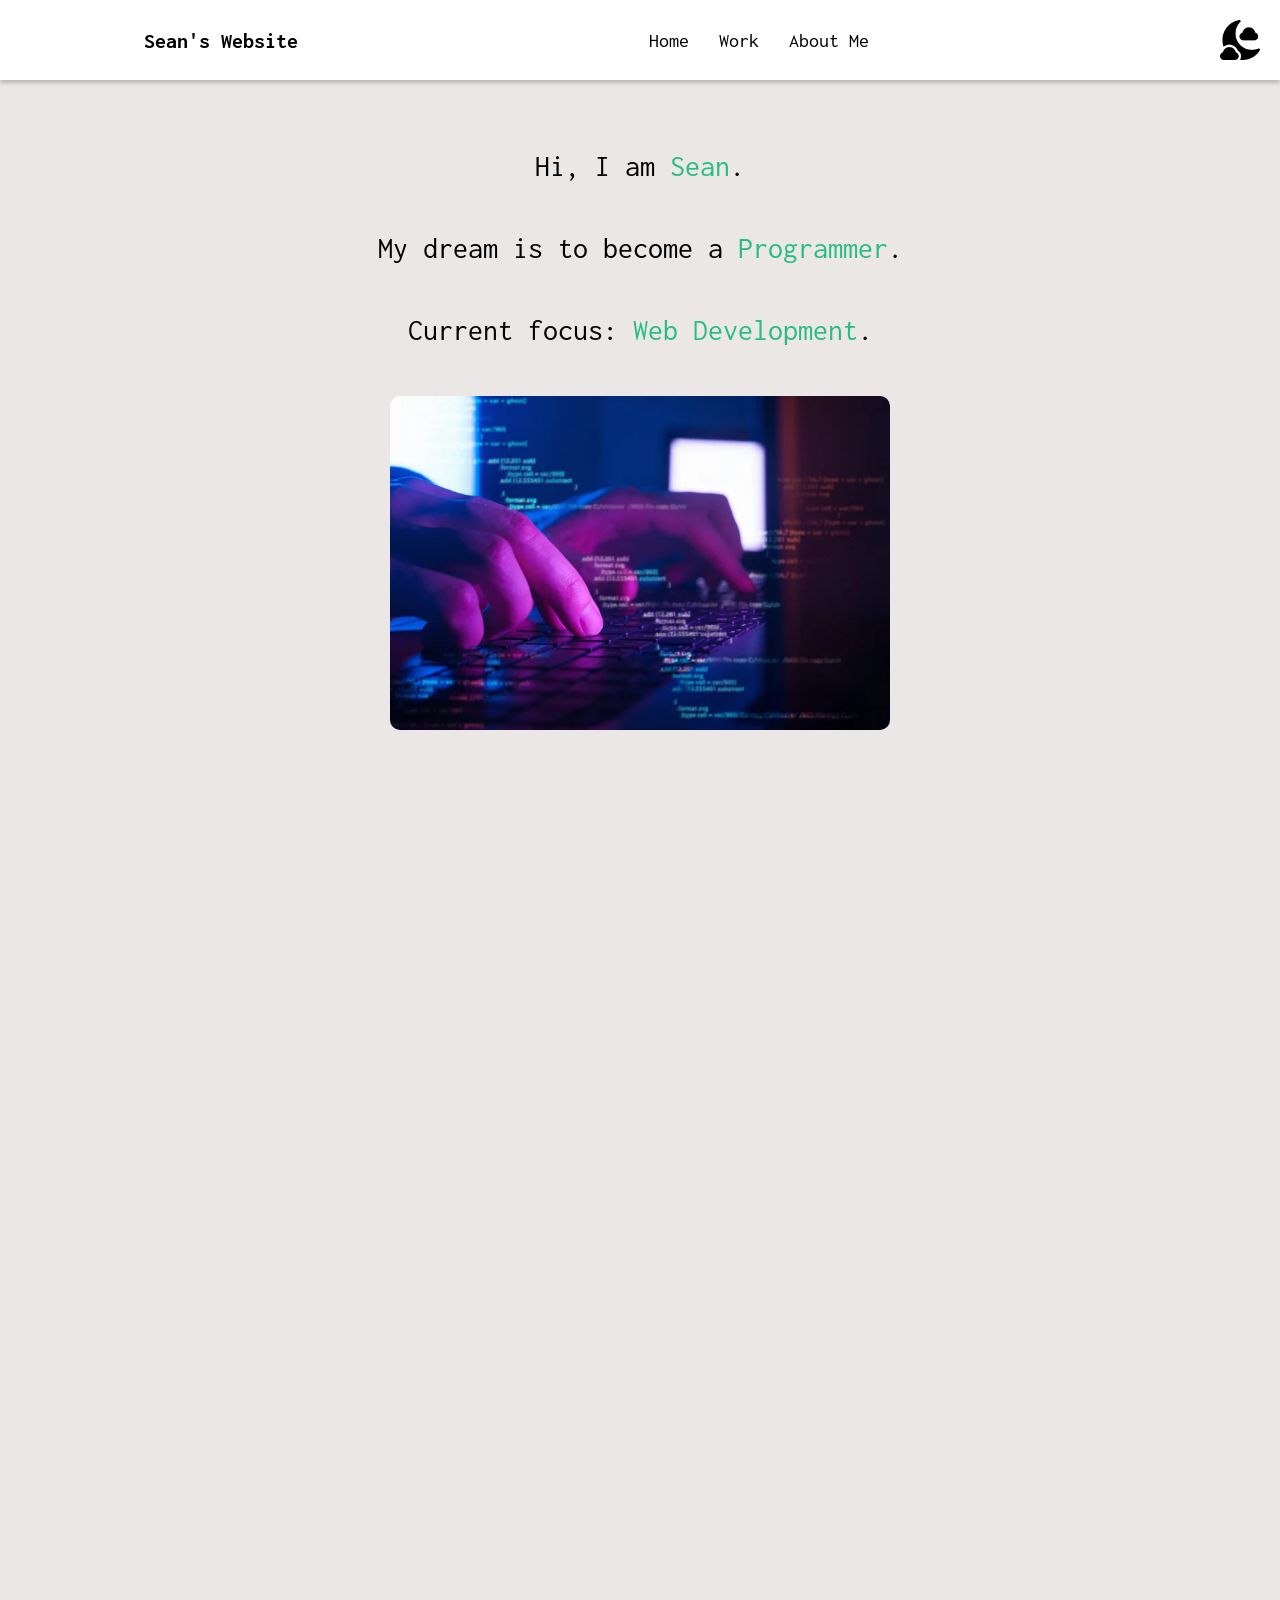
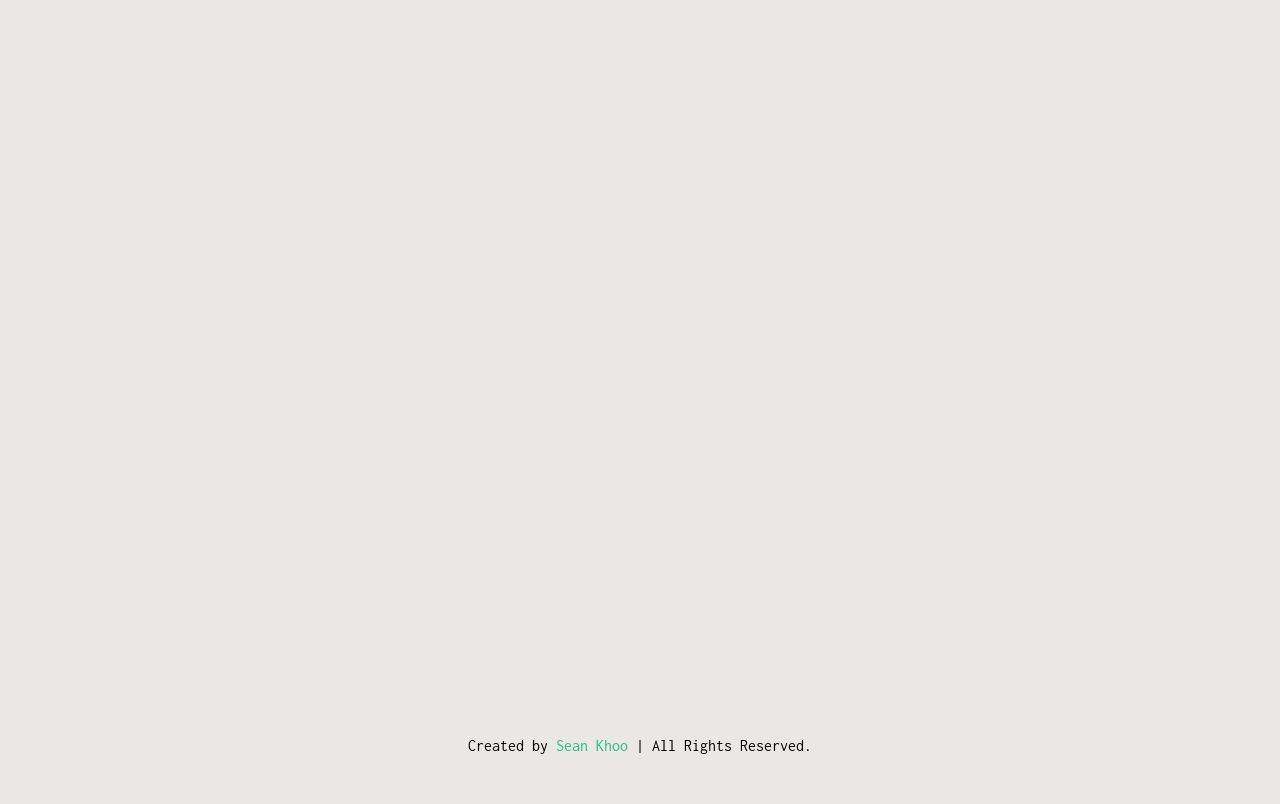
<file: index.html>
<!DOCTYPE html>
<html lang="en">
    <head>
        <meta charset="UTF-8">
        <meta name="viewport" content="width=device-width, initial-scale=1.0">
        <title>Sean's Website</title>
        <link rel="stylesheet" href="style.css">
        <link rel="stylesheet" href="https://cdnjs.cloudflare.com/ajax/libs/font-awesome/6.1.2/css/all.min.css" integrity="sha512-1sCRPdkRXhBV2PBLUdRb4tMg1w2YPf37qatUFeS7zlBy7jJI8Lf4VHwWfZZfpXtYSLy85pkm9GaYVYMfw5BC1A==" crossorigin="anonymous" referrerpolicy="no-referrer" />
    </head>
<body>
    <header class="header">
        <a href="#home" class="website-name">Sean's Website</a>
        <nav class="navbar">
            <a href="#home">Home</a>
            <a href="#work">Work</a>
            <a href="#about">About Me</a>
        </nav> 
        <div class="features">
            <div class="menu">
                <div class="fas fa-bars" id="bars"></div>
            </div>
            <img class="mode">
        </div>
    </header>
    <div id="home">
        <div class="home">
            <p class="intro1">Hi, I am <span>Sean</span>.</p>
            <p class="intro2">My dream is to become a <span>Programmer</span>.</p>
            <p class="intro3">Current focus: <span>Web Development</span>.</p>
            <img src="./images/ProgrammingPic.png">
        </div>
    </div>
    <section class="work" id="work">
        <div class="work-title">
            <p>My <span>Work</span></p>
        </div>
        <div class="work-grid">
            <div class="work-grid-container">
                <p class="work-name">Portfolio Project - 1: <span>Trivia Quiz</span></p>
                <img src="./images/triviaquiz.png">
                <p>Trivia Quiz is a quiz website that pulls data from <a href="https://opentdb.com/api_config.php" target="_blank" rel="noopener noreferrer">Trivia API</a>.
                    Questions must be answered correctly in order to move
                    through the levels. I created this quiz using React JS.</p>
            </div>
            <div class="work-grid-container">
                <p class="work-name">Portfolio Project - 2 <span></span></p>
                <img src="./images/New.jpg">
                <p>Work to be added.</p>
            </div>
        </div>
    </section>
    <section class="about" id="about">
        <div class="about-title">
            <p>About <span>Me</span></p>
        </div>
        <div class="education-grid">
            <div class="education-grid-container">
                <p class="education-title">Education</p>
                <p class="sub">APU University (2021 - ?)</p>
                <img src="./images/APU-University-Malaysia-min.jpg">
                <p class="description">Currently, I am in my second year of studying for a degree in Computer Science.</p>
            </div>
        </div>
        <div class="skills">
            <div class="skills-container">
                <p class="skills-title">Skills</p>
                <p class="skills-sub">Programming languages:</p>
                <div class="programming">
                    <div class="programming-container">
                        <img src="./images/python.png">
                        <p class="programming-name">Python</p>
                        <p class="programming-desc">First programming language I learned.</p>
                    </div>
                    <div class="programming-container">
                        <img src="./images/javascript.png">
                        <p class="programming-name">Javascript</p>
                        <p class="programming-desc">I mainly learned this language for web development.</p>
                    </div>
                </div>
                <p class="skills-sub">Web development:</p>
                <div class="programming">
                    <div class="programming-container">
                        <img src="./images/html.png">
                        <p class="programming-name">Html</p>
                        <p class="programming-desc">Basic markup language to display things on a website.</p>
                    </div>
                    <div class="programming-container">
                        <img src="./images/css.png">
                        <p class="programming-name">Css</p>
                        <p class="programming-desc">Used for designing the website.</p>
                    </div>
                    <div class="programming-container">
                        <img src="./images/react.png">
                        <p class="programming-name">ReactJS</p>
                        <p class="programming-desc">A Javascript library. Make creating websites or apps more efficient.</p>
                    </div>
                </div>
            </div>
        </div>
    </section>
    <footer>Created by <span>Sean Khoo</span> | All Rights Reserved.</footer>
<script src="script.js"></script>
</body>
</html>
</file>
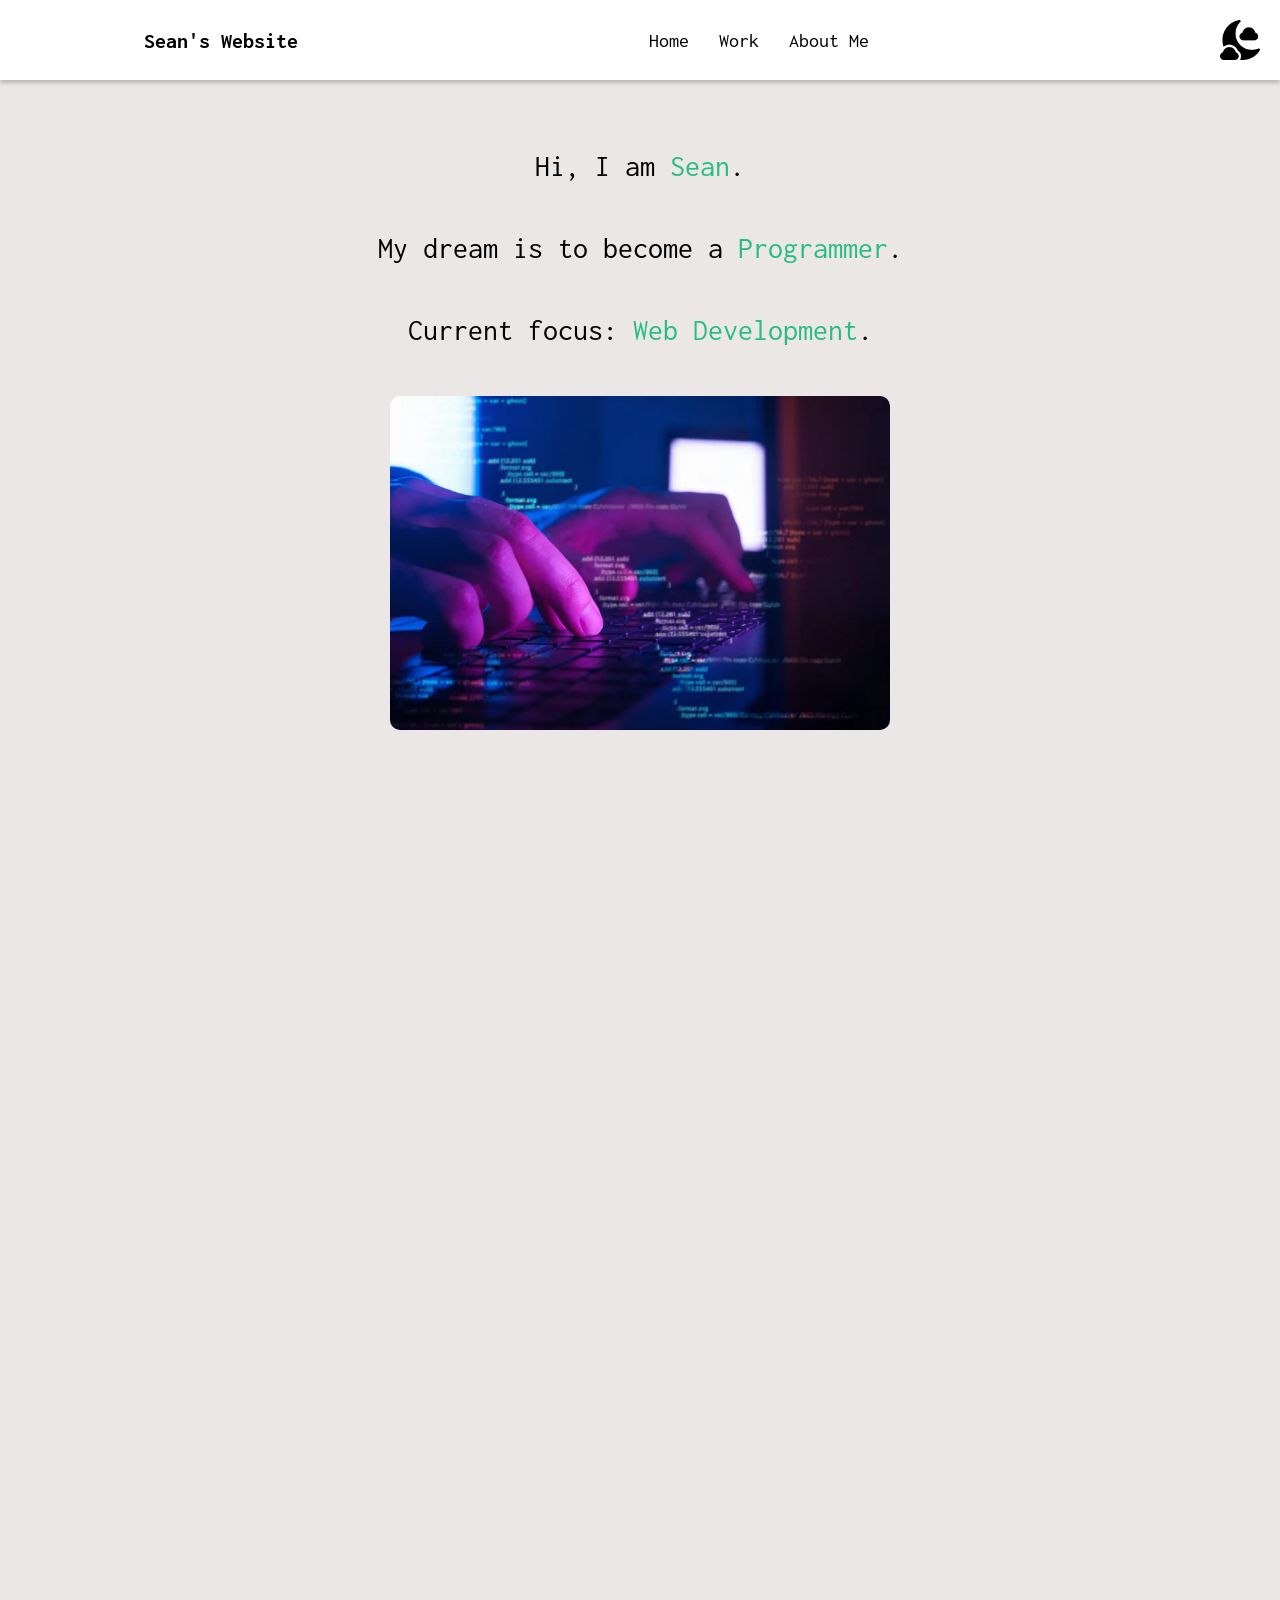
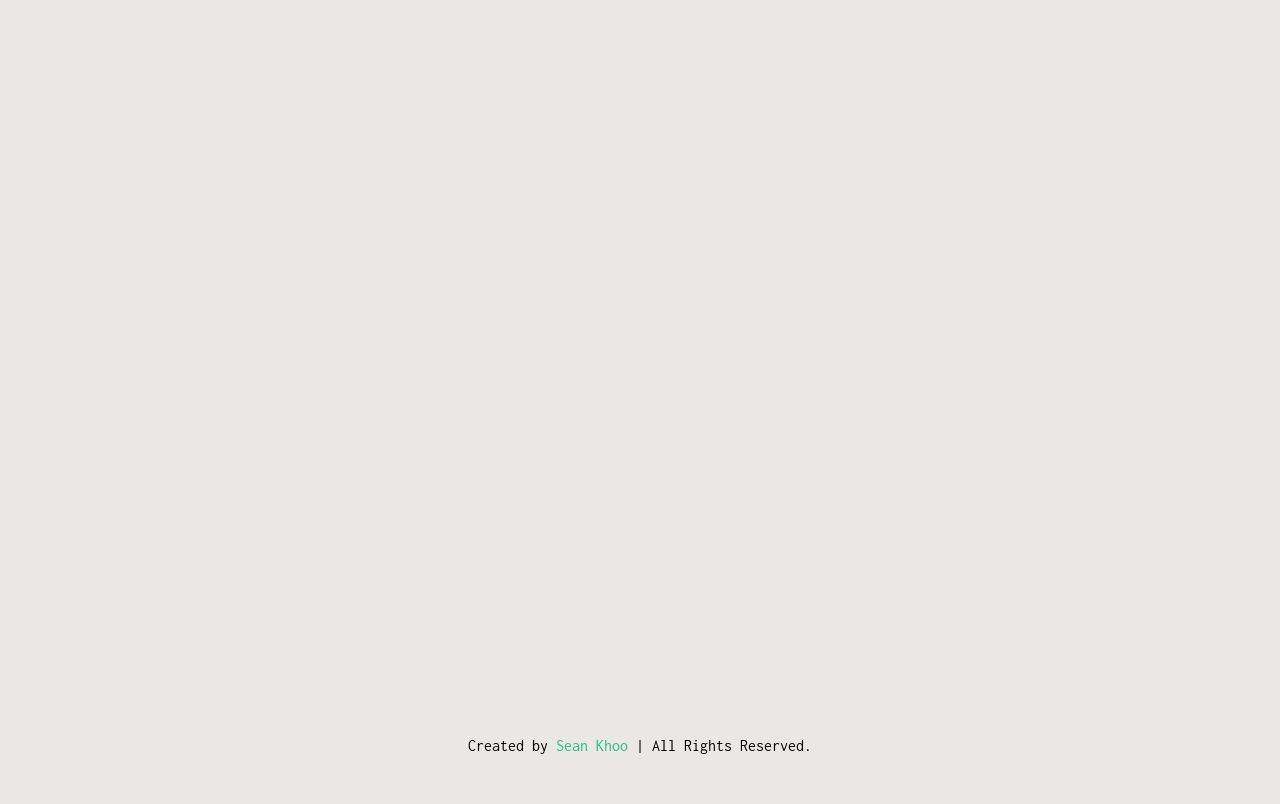
<file: Website.html>
<!DOCTYPE html>
<html lang="en">
    <head>
        <meta charset="UTF-8">
        <meta name="viewport" content="width=device-width, initial-scale=1.0">
        <title>Sean's Website</title>
        <link rel="stylesheet" href="style.css">
        <link rel="stylesheet" href="https://cdnjs.cloudflare.com/ajax/libs/font-awesome/6.1.2/css/all.min.css" integrity="sha512-1sCRPdkRXhBV2PBLUdRb4tMg1w2YPf37qatUFeS7zlBy7jJI8Lf4VHwWfZZfpXtYSLy85pkm9GaYVYMfw5BC1A==" crossorigin="anonymous" referrerpolicy="no-referrer" />
    </head>
<body>
    <header class="header">
        <a href="#home" class="website-name">Sean's Website</a>
        <nav class="navbar">
            <a href="#home">Home</a>
            <a href="#work">Work</a>
            <a href="#about">About Me</a>
        </nav> 
        <div class="features">
            <div class="menu">
                <div class="fas fa-bars" id="bars"></div>
            </div>
            <img class="mode">
        </div>
    </header>
    <div id="home">
        <div class="home">
            <p class="intro1">Hi, I am <span>Sean</span>.</p>
            <p class="intro2">My dream is to become a <span>Programmer</span>.</p>
            <p class="intro3">Current focus: <span>Web Development</span>.</p>
            <img src="./images/ProgrammingPic.png">
        </div>
    </div>
    <section class="work" id="work">
        <div class="work-title">
            <p>My <span>Work</span></p>
        </div>
        <div class="work-grid">
            <div class="work-grid-container">
                <p class="work-name">Portfolio Project - 1: <span>Trivia Quiz</span></p>
                <img src="./images/triviaquiz.png">
                <p>Trivia Quiz is a quiz website that pulls data from <a href="https://opentdb.com/api_config.php" target="_blank" rel="noopener noreferrer">Trivia API</a>.
                    Questions must be answered correctly in order to move
                    through the levels. I created this quiz using React JS.</p>
            </div>
            <div class="work-grid-container">
                <p class="work-name">Portfolio Project - 2 <span></span></p>
                <img src="./images/New.jpg">
                <p>Work to be added.</p>
            </div>
        </div>
    </section>
    <section class="about" id="about">
        <div class="about-title">
            <p>About <span>Me</span></p>
        </div>
        <div class="education-grid">
            <div class="education-grid-container">
                <p class="education-title">Education</p>
                <p class="sub">APU University (2021 - ?)</p>
                <img src="./images/APU-University-Malaysia-min.jpg">
                <p class="description">Starting my first year degree (Computer Science) soon.</p>
            </div>
        </div>
        <div class="skills">
            <div class="skills-container">
                <p class="skills-title">Skills</p>
                <p class="skills-sub">Programming languages:</p>
                <div class="programming">
                    <div class="programming-container">
                        <img src="./images/python.png">
                        <p class="programming-name">Python</p>
                        <p class="programming-desc">First programming language I learned.</p>
                    </div>
                    <div class="programming-container">
                        <img src="./images/javascript.png">
                        <p class="programming-name">Javascript</p>
                        <p class="programming-desc">I mainly learned this language for web development.</p>
                    </div>
                </div>
                <p class="skills-sub">Web development:</p>
                <div class="programming">
                    <div class="programming-container">
                        <img src="./images/html.png">
                        <p class="programming-name">Html</p>
                        <p class="programming-desc">Basic markup language to display things on a website.</p>
                    </div>
                    <div class="programming-container">
                        <img src="./images/css.png">
                        <p class="programming-name">Css</p>
                        <p class="programming-desc">Used for designing the website.</p>
                    </div>
                    <div class="programming-container">
                        <img src="./images/react.png">
                        <p class="programming-name">ReactJS</p>
                        <p class="programming-desc">A Javascript library. Make creating websites or apps more efficient.</p>
                    </div>
                </div>
            </div>
        </div>
    </section>
    <footer>Created by <span>Sean Khoo</span> | All Rights Reserved.</footer>
<script src="script.js"></script>
</body>
</html>
</file>
<file: style.css>
@import url('https://fonts.googleapis.com/css2?family=Cormorant+SC&family=Inconsolata:wght@700&family=Inter:wght@400;600;700&family=Karla:wght@400;700&family=Kumbh+Sans&family=Poppins:wght@300;600&family=Roboto:wght@300;500&display=swap');

* {
    margin: 0;
    padding: 0;
    font-family: 'Inconsolata', monospace;
    box-sizing: border-box;
}

html {
    scroll-padding: 200px;
    scroll-behavior: smooth;
}

html::-webkit-scrollbar {
    width: .8rem;
}

html::-webkit-scrollbar-track {
    background: transparent;
}

html::-webkit-scrollbar-thumb {
    background: #fff;
    border-radius: 5rem;
}

body {
    background: rgb(235, 231, 231);
}

body.active {
    background: #21222A;
}

section {
    position: relative;
    transform: translateY(100px);
    opacity: 0;
    transition: 1s all ease;
    min-height: 100vh;
}

section.active {
    transform: translateY(0);
    opacity: 1;
}

.header {
    display: flex;
    justify-content: space-between;
    align-items: center;
    padding: 20px;
    box-shadow: 0 3px 4px rgba(0, 0, 0, 0.2);
    background: #fff;
    position: fixed;
    top: 0;
    left: 0;
    right: 0;
    z-index: 999;
}

.header.active{
    background: black;
    color: #fff;
}

.header .navbar {
    display: flex;
}

.header .navbar a {
    margin: 0 15px;
    text-decoration: none;
    color: black;
    font-size: 20px;
}

.header.active .navbar a {
    color: #fff;
}

.header .navbar a:hover{
    border-bottom: 1px solid;
    margin-top: 10px;
}

.header .features{
    display: flex;
    align-items: center;
}

.header .menu {
    display: none;
    font-size: 25px;
    margin-right: 20px;
    cursor: pointer;
}

.header .website-name{
    font-weight: 700;
    font-size: 22px;
    margin-left: 10%;
    text-decoration: none;
    color: black;
}

.header.active .website-name{
    color: #fff;
}

.header .mode {
    content: url(./images/night-mode.png);
    width: 40px;
    cursor: pointer;
}

.header .mode.active {
    content: url(./images/brightness.png);
}

.home {
    min-height: 100vh;
    margin-top: 150px;
}

.home p {
    margin-top: 50px;
    text-align: center;
    font-size: 30px;
}

.home.active p {
    color: #fff;
}

.home span{
    color: rgb(39, 187, 138);
}

.home .intro1 {
    opacity: 0;
    animation: ani 2s ease-out forwards;
}
.home .intro2 {
    opacity: 0;
    animation: ani 2s ease-out 1s forwards;
}

.home .intro3 {
    opacity: 0;
    animation: ani 2s ease-out 2s forwards;
    margin-bottom: 50px;
}

.home img {
    position: relative;
    display: block;
    opacity: 0;
    border-radius: 10px;
    margin: auto;
    width: 500px;
    animation: ani 1s ease-in 3s forwards;
}

@keyframes ani {
    0% {
        top:500px;
    }
    100% {
        top: 0px;
        opacity: 1;

    }
}

.work .work-title {
    font-size: 30px;
    text-align: center;
}

.work .work-title span{
    color: rgb(39, 187, 138);
}

.work .work-title.active p{
    color: #fff;
}

.work .work-grid{
    display: grid;
    grid-template-columns: repeat(auto-fit, minmax(400px, 1fr));
    gap: 50px;
    padding: 50px;
}

.work .work-grid .work-grid-container img{
    height: 300px;
    width: 300px;
    margin-bottom: 10px;
}

.work .work-grid .work-grid-container {
    padding: 50px;
    border: 1px solid black;
    text-align: center;
}

.work .work-grid.active .work-grid-container {
    border: 1px solid #fff;
}

.work .work-grid .work-grid-container .work-name {
    text-align: center;
    font-size: 30px;
    color: black;
    border: none;
}

.work .work-grid .work-grid-container .work-name span{
    color: rgb(39, 187, 138);
}

.work .work-grid .work-grid-container p{
    padding: 50px;
    border: 1px solid;
    text-align: center;
    font-size: 20px;
    color: black;
}

.work.active .work-grid.active .work-grid-container p{
    color: #fff;
}

.work .work-grid .work-grid-container p a{
    text-decoration: none;
}

.work .work-grid .work-grid-container:hover {
    background-color: #fff;
}

.work .work-grid.active .work-grid-container:hover {
    background-color: black;
}

.about .about-title {
    font-size: 30px;
    text-align: center;
}

.about .about-title span{
    color: rgb(39, 187, 138);
}

.about .about-title.active p{
    color: #fff;
}

.about .about-title.active p{
    color: #fff;
}

.about .education-grid{
    display: grid;
    grid-template-columns: repeat(auto-fit, minmax(400px, 1fr));
    gap: 50px;
    padding: 50px;
}

.about .education-grid .education-grid-container {
    padding: 50px;
    text-align: center;
    border: 1px solid;
}

.about .education-grid.active .education-grid-container {
    border: 1px solid #fff;
}

.about .education-grid .education-grid-container:hover {
    background: #fff;
}

.about .education-grid.active .education-grid-container:hover {
    background: black;
}

.about .education-grid .education-grid-container img{
    width: 500px;
    margin-bottom: 10px;
}

.about .education-grid .education-grid-container .education-title{
    font-size: 30px;
    font-weight: 800;
    margin-bottom: 10px;
}

.about .education-grid .education-grid-container .sub{
    font-size: 20px;
    margin-bottom: 10px;
}

.about .education-grid .education-grid-container .description{
    padding: 50px;
    text-align: center;
    border: 1px solid;
    font-size: 17px;
}

.about .education-grid.active .education-grid-container p{
    color: #fff;
}

.skills {
    display: grid;
    grid-template-columns: repeat(auto-fit, minmax(400px, 1fr));
    padding: 0 50px;
}

.skills .skills-container {
    padding: 50px 0;
    text-align: center;
    border: 1px solid;
}

.skills.active .skills-container {
    border: 1px solid #fff;
}


.skills .skills-container:hover{
    background: #fff;
}

.skills.active .skills-container:hover{
    background: black;
}

.skills .skills-container .skills-title {
    font-size: 30px;
    font-weight: 800;
    margin-bottom: 10px;
}

.skills .skills-container .skills-sub {
    font-size: 20px;
    margin-bottom: 10px;
}

.skills.active .skills-container p {
    color: #fff;
}

.programming {
    display: grid;
    grid-template-columns: repeat(auto-fit, minmax(400px, 1fr));
    padding: 25px;
}

.programming .programming-container {
    padding: 25px;
    text-align: center;
}

.programming .programming-container:hover {
    background: rgb(39, 187, 138);
}

.programming .programming-container .programming-name {
    font-size: 18px;
    margin-bottom: 10px;
}


.programming .programming-container .programming-desc {
    text-align: center;
    border: 1px solid;
    padding: 50px;
    font-size: 17px;
}

.programming .programming-container img{
    height: 100px;
    margin-bottom: 10px;
}

footer {
    text-align: center;
    margin-top: 20px;
    padding: 50px;
}

footer.active {
    color: #fff;
}

footer span{
    color: rgb(39, 187, 138);
}

@media (max-width: 800px) {
    .about .education-grid .education-grid-container img{
        width: 400px;
    }
}


@media (max-width: 700px) {
    .header .menu {
        display: flex;
    }

    .header .navbar {
        opacity: 0;
        display: block;
        position: absolute;
        background: #fff;
        right: 60px;
        top: 90%;
        width: 300px;
        height: 300px;
    }

    .header.active .navbar {
        background: black;
    }

    .header .navbar.active {
        opacity: 1;
        top: 100%;
    }

    .header .navbar a {
        display: block;
        padding: 25px;
        text-align: center;
        text-decoration: none;
        width: 150px;
        margin: auto;
    }

    .header.active .navbar a {
        color: #fff;
    }

    .header .navbar a:hover {
        border-bottom: 1px solid;
    }

    .home p {
        margin-top: 40px;
        font-size: 25px;
    }

    .home img {
        width: 400px;
    }
}

@media (max-width: 650px) {
    .about .education-grid .education-grid-container img{
        width: 300px;
    }
}

@media (max-width: 600px) {
    .programming {
        padding: 0px;
    }
}
</file>
